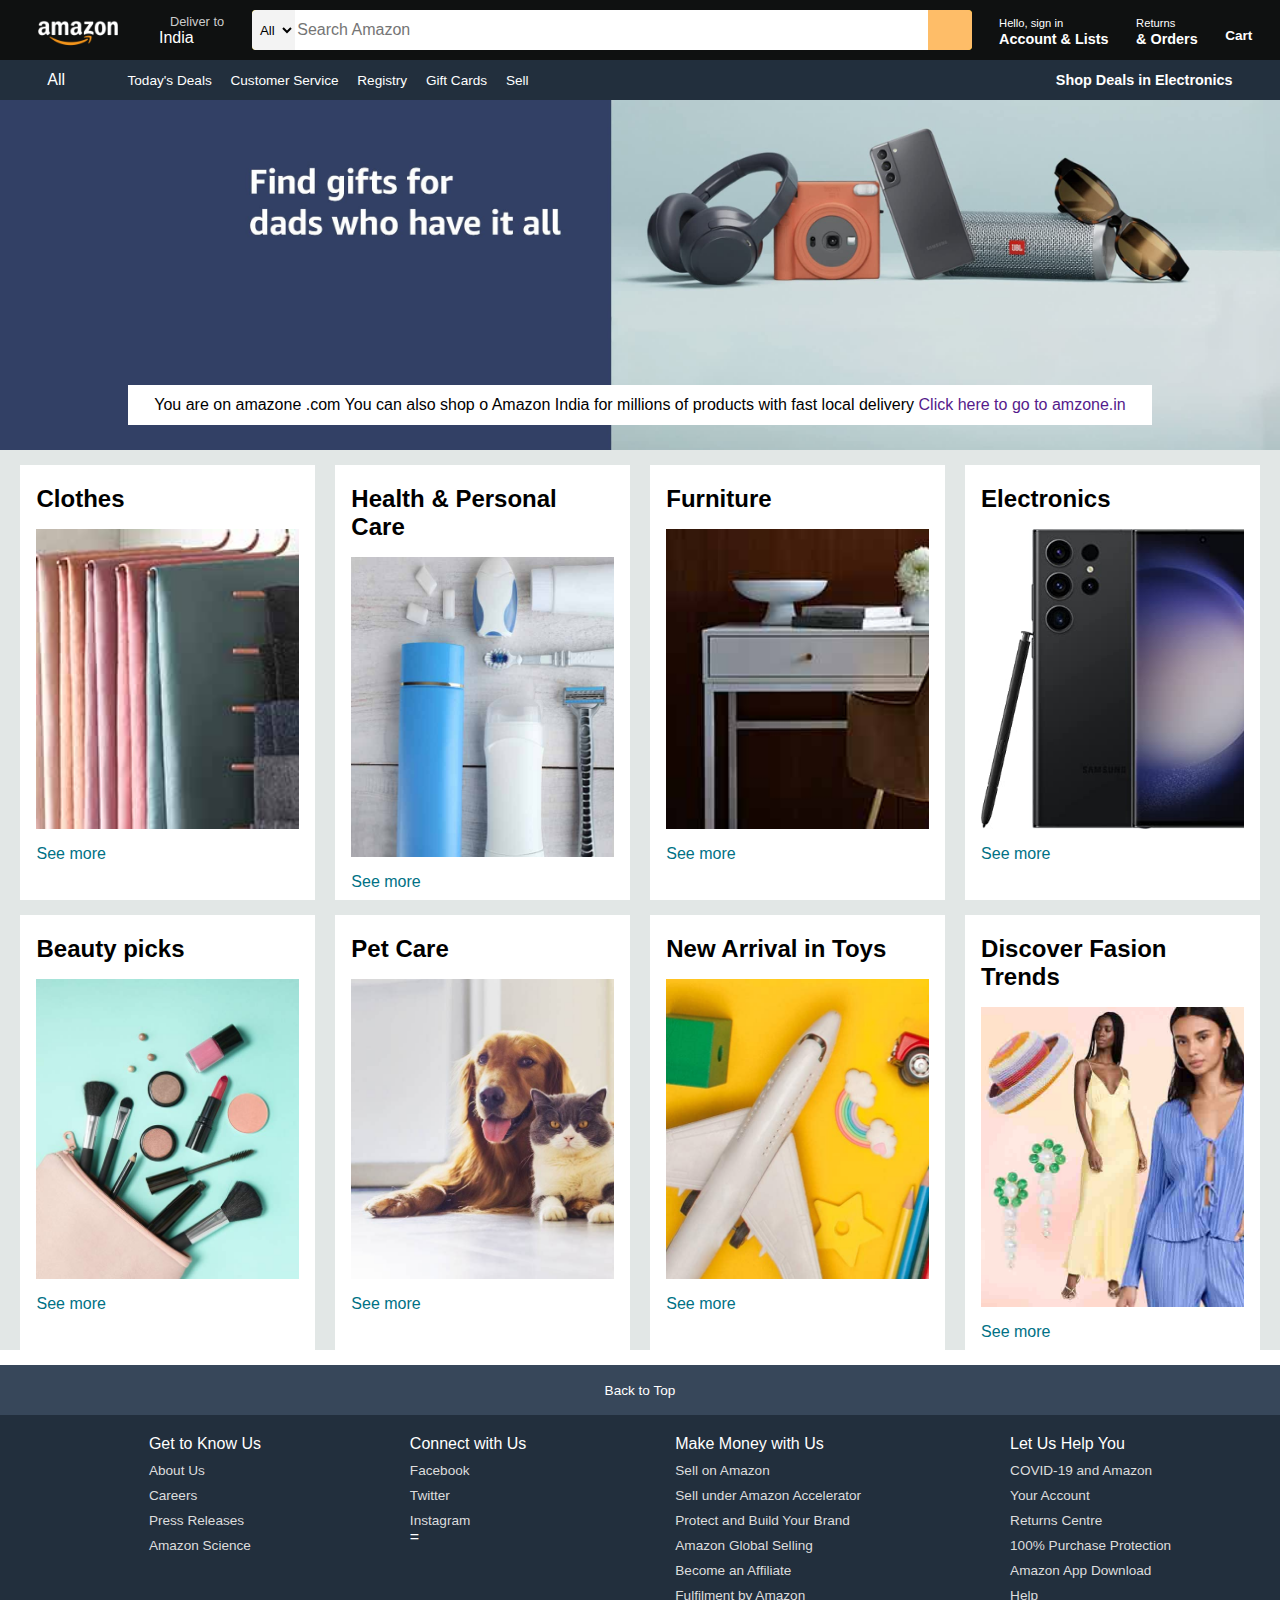
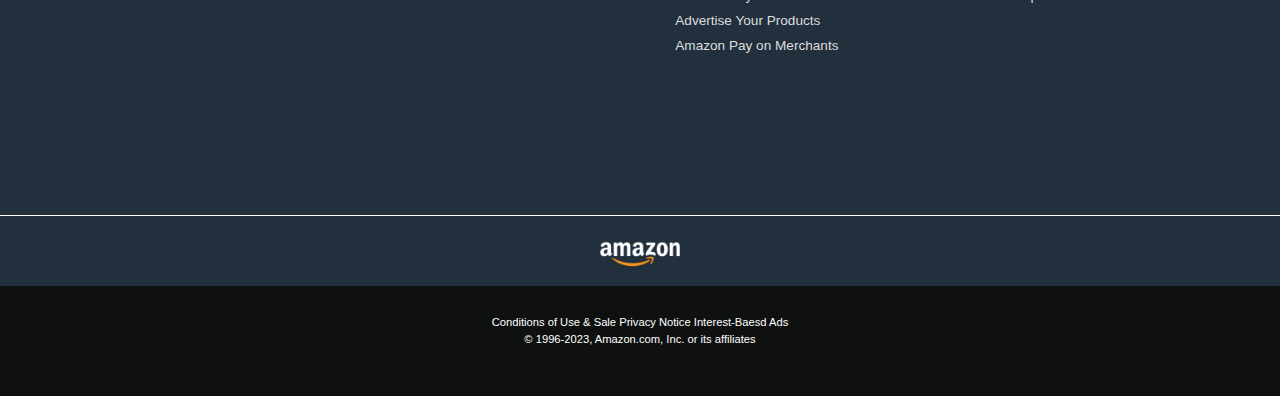
<file: Project-3(Amazone clone- html,css)/index.html>
<!DOCTYPE html>
<html lang="en">
<head>
    <meta charset="UTF-8">
    <meta name="viewport" content="width=device-width, initial-scale=1.0">
    <title>Amazone</title>
    <link rel="stylesheet" href="https://cdnjs.cloudflare.com/ajax/libs/font-awesome/6.4.2/css/all.min.css" integrity="sha512-z3gLpd7yknf1YoNbCzqRKc4qyor8gaKU1qmn+CShxbuBusANI9QpRohGBreCFkKxLhei6S9CQXFEbbKuqLg0DA==" crossorigin="anonymous" referrerpolicy="no-referrer" />
    <link rel="stylesheet" href="index.css">
    <link rel="icon" href="image/amazon_logo.png">
    
</head>
<body>
    <head>
        <div class="navbar ">
            <div class="nav-logo border">
                <div class="logo"></div>
            </div>

            <div class="nav-address border">
                <p class="add-first">Deliver to</p>
                <div class="add-icon">
                    <i class="fa-solid fa-location-dot"></i>
                    <p class="add-second"> India</p>
                </div>
            </div>

            <div class="nav-search">
                <select name="Search Amazon" id="" class="search-select"><option value="">All</option></select>
                <input placeholder="Search Amazon" class="search-input">
                <div class="search-icon">
                    <i class="fa-solid fa-magnifying-glass"></i>                </div>
            </div>

            <div class="nav-sigin border">
                <p><span>Hello, sign in</span></p>
                <p class="nav-second">Account & Lists</p>
            </div>

            <div class="nav-return border">
                <p><span>Returns</span></p>
                <p class="nav-second">& Orders</p>
            </div>

            <div class="nav-cart">
                <i class="fa-solid fa-cart-shopping"></i>
                Cart
            </div>
        </div>

        <div class="panel">

            <div class="panel-all">
                <i class="fa-solid fa-bars"></i>
                All
            </div>

            <div class="panel-ops">
                <p>Today's Deals</p>
                <p> Customer Service</p>
                <p>Registry</p>
                <p>Gift Cards</p> 
                <p>Sell</p> 
            </div>

            <div class="panel-deals">
                Shop Deals in Electronics
            </div>
        </div>
    </head>

    <div class="hero-section">

        <div class="hero-msg">
            <p>You are on amazone .com You can also shop o Amazon India for millions
                of products with fast local delivery <a href="">Click here to go to amzone.in</a> 
            </p>
        </div>

    </div>

    <div class="shop-section">

        <div class="box box1">
           <div class="box-content">
            <h2>Clothes</h2>
            <div class="box-img" style="background-image: url('image/box1_image.jpg');"></div>
            <p>See more</p>
           </div>
        </div>

        <div class="box box2">
            <div class="box-content">
            <h2>Health & Personal Care</h2>
            <div class="box-img" style="background-image: url('image/box2_image.jpg');"></div>
            <p>See more</p>
           </div></div>

        <div class="box box3">
            <div class="box-content">
                <h2>Furniture</h2>
                <div class="box-img" style="background-image: url('image/box3_image.jpg');"></div>
                <p>See more</p>
               </div>
        </div>

        <div class="box box4">
            <div class="box-content">
                <h2>Electronics</h2>
                <div class="box-img" style="background-image: url('image/box4_image.jpg');"></div>
                <p>See more</p>
               </div>
        </div>

        <div class="box box5">
            <div class="box-content">
             <h2>Beauty picks</h2>
             <div class="box-img" style="background-image: url('image/box5_image.jpg');"></div>
             <p>See more</p>
            </div>
         </div>
 
         <div class="box box6">
             <div class="box-content">
             <h2>Pet Care </h2>
             <div class="box-img" style="background-image: url('image/box6_image.jpg');"></div>
             <p>See more</p>
            </div></div>
 
         <div class="box box7">
             <div class="box-content">
                 <h2>New Arrival in Toys</h2>
                 <div class="box-img" style="background-image: url('image/box7_image.jpg');"></div>
                 <p>See more</p>
                </div>
         </div>
 
         <div class="box box8">
             <div class="box-content">
                 <h2>Discover Fasion Trends</h2>
                 <div class="box-img" style="background-image: url('image/box8_image.jpg');"></div>
                 <p>See more</p>
                </div>
         </div>

    </div>
    
    <footer>
        <div class="foot-panel-1">
            Back to Top
        </div>

        <div class="foot-panel-2">
            <ul>
               <p> Get to Know Us</p>
               <a href="">About Us</a>
               <a href="">Careers</a>
               <a href="">Press Releases</a>
               <a href="">Amazon Science</a>
            </ul>

            <ul>
                <p> Connect with Us </p>
                <a href=""> Facebook</a>
                <a href="">Twitter</a>
                <a href="">Instagram</a>
=             </ul>

             <ul>
                <p> Make Money with Us </p>
                <a href=""> Sell on Amazon </a>
                <a href=""> Sell under Amazon Accelerator </a>
                <a href=""> Protect and Build Your Brand </a>
                <a href=""> Amazon Global Selling </a>
                <a href=""> Become an Affiliate </a>
                <a href=""> Fulfilment by Amazon</a>
                <a href=""> Advertise Your Products </a>
                <a href=""> Amazon Pay on Merchants </a>
             </ul>

             <ul>
                <p> Let Us Help You</p>
                <a href="">COVID-19 and Amazon</a>
                <a href=""> Your Account</a>
                <a href="">  Returns Centre</a>
                <a href="">100% Purchase Protection</a>
                <a href="">Amazon App Download</a>
                <a href=""> Help</a>
             </ul>
        </div>

        <div class="foot-panel-3">
            <div class="logo"></div>
        </div>

        <div class="foot-panel-4">
            <div class="pages">
                <a href="">Conditions of Use & Sale</a>
                <a href="">Privacy Notice</a>
                <a href="">Interest-Baesd Ads</a>
            </div>
            <div class="copyright">
                © 1996-2023, Amazon.com, Inc. or its affiliates
            </div>
        </div>

    </footer>

</body>
</html>
</file>
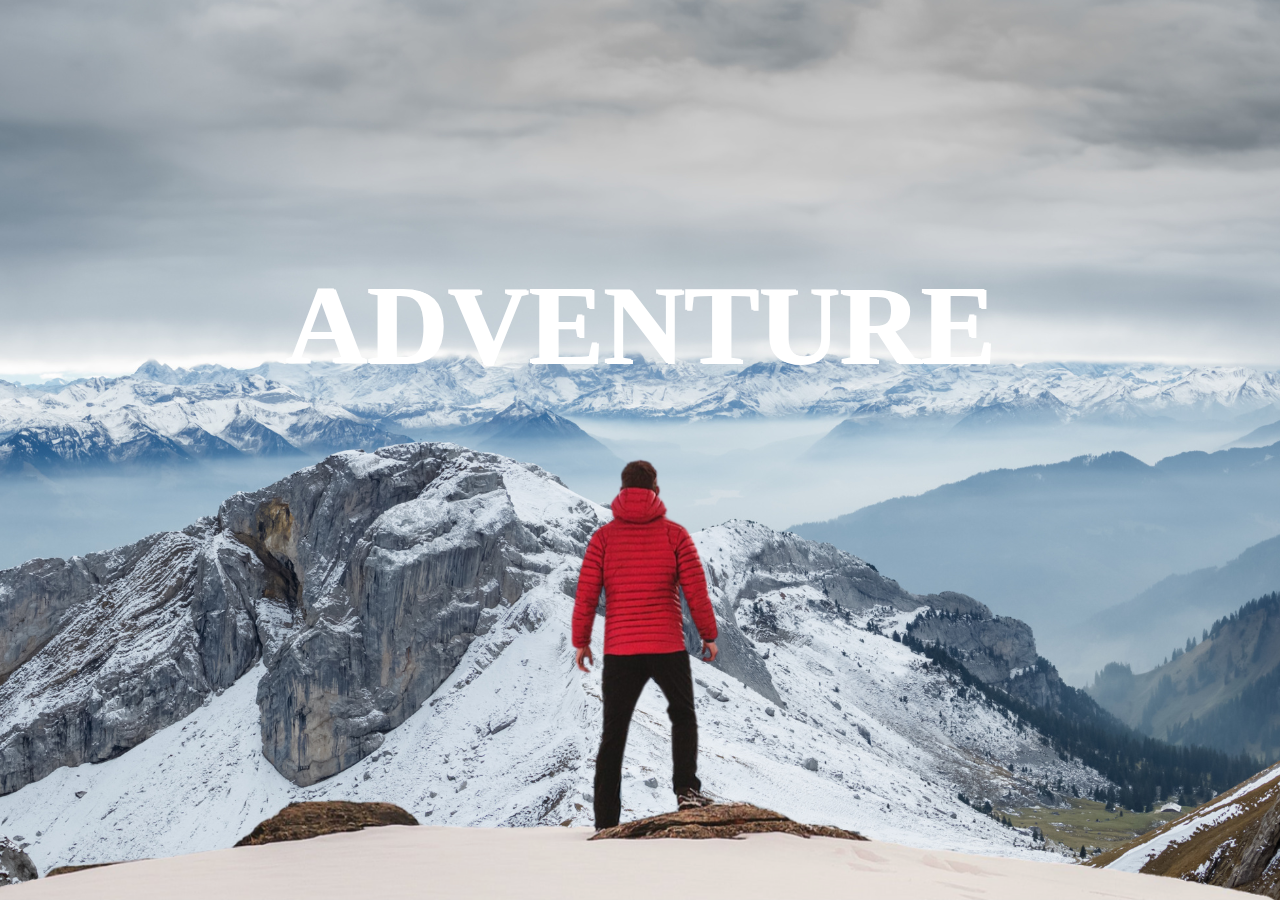
<file: Project-1(HTMLCSS)/index1.html>
<!DOCTYPE html>
<html lang="en">
<head>
    <meta charset="UTF-8">
    <meta name="viewport" content="width=device-width, initial-scale=1.0">
    <title>Parallax effect</title>
    <!-- <link rel="icon" href="background.png"> -->
    <style>
        *{
            margin: 0;
            padding: 0;
            box-sizing: border-box;
        }
        .mail{
            height: 100vh;
            overflow-x: hidden;
            overflow-y: auto;
            perspective: 10px;

        }

        .first{
          position: relative;
            display: flex;
            justify-content: center;
            align-items: center;
            transform-style: preserve-3d;
            height: 100vh;
            z-index: -1;
        
        }
        .background, .foreground{
            position: absolute;
            height: 100%;
            width: 100%;
            z-index: -1;
            object-fit: cover;
        }
        h1{
            font-size: 7rem; 
            padding-bottom: 250px;
            text-align: center;
            color:white;
            text-shadow: 2px 1px ;
            font-weight: bolder;
              
        }
        .background{
            transform: translateZ(-40px) scale(6);
        }
        .foreground{
            transform: translateZ(-20px) scale(3);
        }

        section{
            background-color: rgb(45,45,45);
            color: white;
            padding: 5rem 0;
        }
        .second{
            font-size: 4rem;
            padding: 0 10rem;
        }
        .text{
            font-size: 1.5rem;
            padding: 0 10rem;
            margin: 5rem 0;
        }
        .bg1{
            background-image: url(sport-1.jpg);
        }
        .bg2{
            background-image: url(sport-2.jpg);
        }
        .bg3{
            background-image: url(sport-3.jpg);
        }
        .bg{
            position: relative;
            width: 100%;
            background-attachment: fixed;
            height: 500px;
            background-size: cover;

        }
        .desc{
            background-color: white;
            position: absolute;
            padding: 1rem 2.5rem;
            top: 50%;
            left: 50%;
            transform: translateX(-50%);
            color: black;
            font-size: 3.5rem;
            font-weight: 600;
        }
        
    </style>
</head>
<body>
    <div class="mail">
        <div class="first">
            <img src="background.png" class="background">
            <img src="foreground.png" class="foreground">
            <h1>ADVENTURE</h1>

        </div>

        <section >
            <h2 class="second">Adventure Time !</h2>
            <p class="text">
                Lorem ipsum dolor sit amet consectetur adipisicing elit. Cumque doloribus aliquam officiis. Similique repudiandae ut voluptatibus libero. Cumque, ab error reiciendis velit nostrum odio non aperiam distinctio, natus, libero tempora sunt quidem odit dolorem aspernatur eos. Deserunt officiis deleniti neque cum nostrum error aliquid, ducimus accusantium assumenda! Dolorem accusantium perspiciatis ut alias nulla perferendis adipisci reiciendis repudiandae ducimus exercitationem neque dolor, distinctio pariatur nesciunt itaque. Possimus itaque cum consectetur molestiae, soluta asperiores sequi fugit modi!
                <br>
                Lorem ipsum dolor sit amet consectetur adipisicing elit. Repellendus similique laboriosam possimus! Fugit assumenda excepturi minima, corporis mollitia asperiores odit aperiam neque error tempora blanditiis tempore. Illum quaerat repellat quae aspernatur dolorum excepturi impedit dicta minima possimus molestias, rem officia.
            </p>

            <div class="bg bg1">
                <h2 class="desc">Biking</h2>
            </div>
            <p class="text">
                Lorem ipsum dolor sit amet consectetur adipisicing elit. Cumque doloribus aliquam officiis. Similique repudiandae ut voluptatibus libero. Cumque, ab error reiciendis velit nostrum odio non aperiam distinctio, natus, libero tempora sunt quidem odit dolorem aspernatur eos. Deserunt officiis deleniti neque cum nostrum error aliquid, ducimus accusantium assumenda! Dolorem accusantium perspiciatis ut alias nulla perferendis adipisci reiciendis repudiandae ducimus exercitationem neque dolor, distinctio pariatur nesciunt itaque. Possimus itaque cum consectetur molestiae, soluta asperiores sequi fugit modi!
                <br>
                Lorem ipsum dolor sit amet consectetur adipisicing elit. Repellendus similique laboriosam possimus! Fugit assumenda excepturi minima, corporis mollitia asperiores odit aperiam neque error tempora blanditiis tempore. Illum quaerat repellat quae aspernatur dolorum excepturi impedit dicta minima possimus molestias, rem officia.
            </p>
            <div class="bg bg2">
                <h2 class="desc">Biking</h2>
            </div>
            <p class="text">
                Lorem ipsum dolor sit amet consectetur adipisicing elit. Cumque doloribus aliquam officiis. Similique repudiandae ut voluptatibus libero. Cumque, ab error reiciendis velit nostrum odio non aperiam distinctio, natus, libero tempora sunt quidem odit dolorem aspernatur eos. Deserunt officiis deleniti neque cum nostrum error aliquid, ducimus accusantium assumenda! Dolorem accusantium perspiciatis ut alias nulla perferendis adipisci reiciendis repudiandae ducimus exercitationem neque dolor, distinctio pariatur nesciunt itaque. Possimus itaque cum consectetur molestiae, soluta asperiores sequi fugit modi!
                <br>
                Lorem ipsum dolor sit amet consectetur adipisicing elit. Repellendus similique laboriosam possimus! Fugit assumenda excepturi minima, corporis mollitia asperiores odit aperiam neque error tempora blanditiis tempore. Illum quaerat repellat quae aspernatur dolorum excepturi impedit dicta minima possimus molestias, rem officia.
            </p>
            <div class="bg bg3">
                <h2 class="desc">Biking</h2>
            </div>
            <p class="text">
                Lorem ipsum dolor sit amet consectetur adipisicing elit. Cumque doloribus aliquam officiis. Similique repudiandae ut voluptatibus libero. Cumque, ab error reiciendis velit nostrum odio non aperiam distinctio, natus, libero tempora sunt quidem odit dolorem aspernatur eos. Deserunt officiis deleniti neque cum nostrum error aliquid, ducimus accusantium assumenda! Dolorem accusantium perspiciatis ut alias nulla perferendis adipisci reiciendis repudiandae ducimus exercitationem neque dolor, distinctio pariatur nesciunt itaque. Possimus itaque cum consectetur molestiae, soluta asperiores sequi fugit modi!
                <br>
                Lorem ipsum dolor sit amet consectetur adipisicing elit. Repellendus similique laboriosam possimus! Fugit assumenda excepturi minima, corporis mollitia asperiores odit aperiam neque error tempora blanditiis tempore. Illum quaerat repellat quae aspernatur dolorum excepturi impedit dicta minima possimus molestias, rem officia.
            </p>
        </section>
    </div>
</body>
</html>
</file>
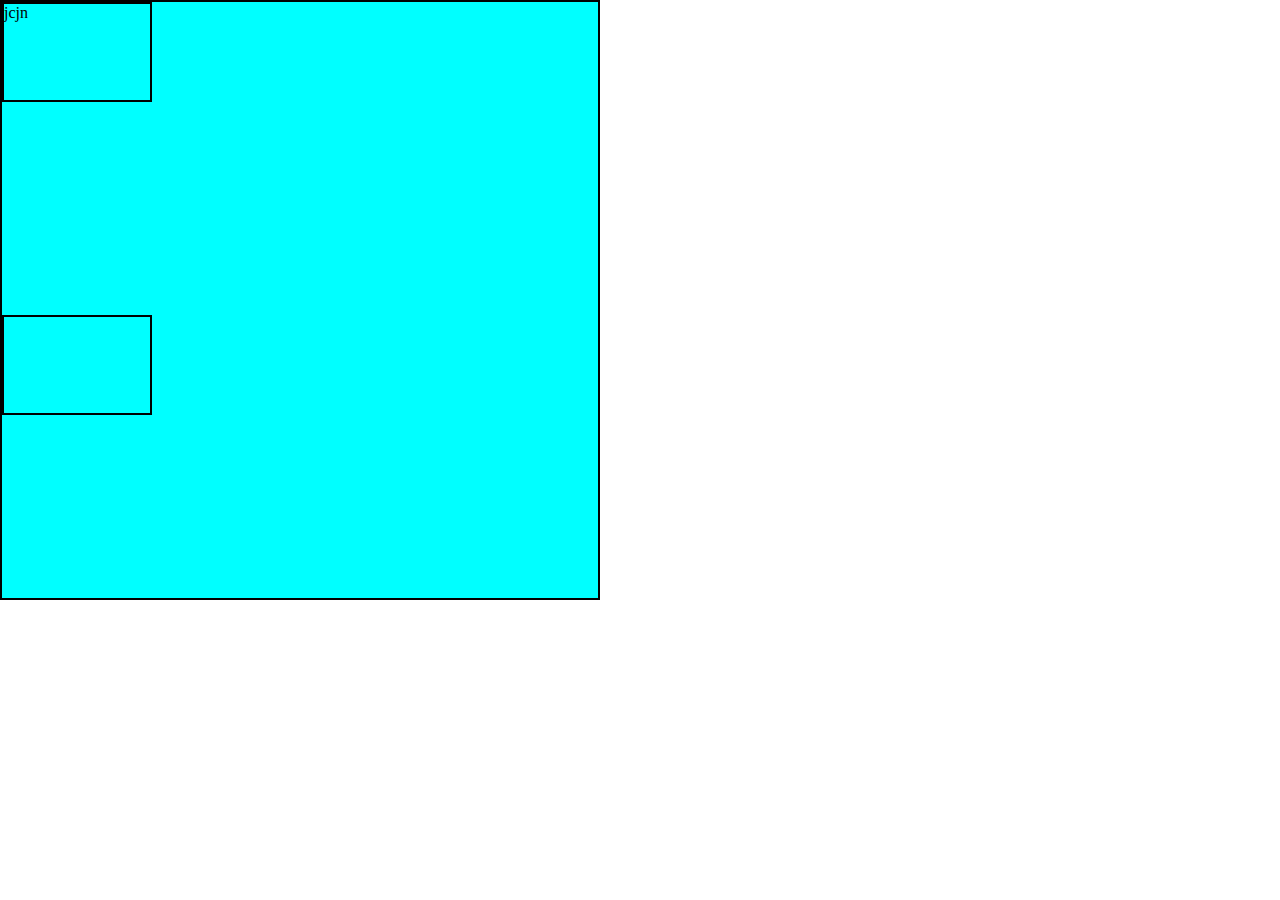
<file: Project-5(portfolio website)/index1.html>
<!DOCTYPE html>
<html lang="en">
<head>
    <meta charset="UTF-8">
    <meta name="viewport" content="width=device-width, initial-scale=1.0">
    <title>Document</title>
    <link rel="stylesheet" href="index1.css">
</head>
<body>
    <div class="first">
        <div class="box box1">jcjn</div>   
        <div class="box box1"></div>      
    </div>
    <i class="fa-solid fa-link"></i>
</body>
</html>
</file>
<file: Project-3(Amazone clone- html,css)/index.css>
*{
    margin: 0;
    font-family: Arial;
    border: border-box;
    text-decoration: none;
}

.navbar{
    display: flex;
    height: 60px;
    background-color: #0f1111;
    color: white;
    align-items: center;
    justify-content: space-evenly;
}

.nav-logo{
    height: 50px;
    width: 100px;
}
.logo{
    background-image: url("image/amazon_logo.png");
    background-size: cover;
    height: 50px;
    width: 100%;
}
/* .border{
    border: 2px solid transparent;
} */
.border :hover{
    border: 2px solid white;
}

/**box-2**/
.add-first
{
color: #cccccc;
font-size: 0.8rem;
margin-left: 15px;
}
.add-second{
    font-size: 1rem;
    margin-left: 4px;
    
}
.add-icon{
    display: flex;
    align-items: center;
}

/* box-3 */
.nav-search{
    display: flex;
    justify-content: space-evenly;
    background-color:gold;
    width: 720px;
    height: 40px;
    border-radius: 4px;
}
.search-select{
    background-color: #f3f3f3;
    width: 50px;
    text-align: center;
    border-top-left-radius: 4px;
    border-bottom-left-radius: 4px;
    border: none;
}
.search-input{
    width: 100%;
    font-size: 1rem;
    border: none;
}
.search-icon{
    width: 50px;
    display: flex;
    justify-content: center;
    align-items: center;
    font-size: 1.3rem;
    color: black;
    background-color: #febd68;
    border-top-right-radius: 4px;
    border-bottom-right-radius: 4px;
}
.nav-search:hover{
    border: 3px solid orange ;
}

/* box-4 */

span{
    font-size: 0.7rem;

}
.nav-second{
    font-size: 0.9rem;
    font-weight: 700;
}

/* box-6 */
.nav-cart i{
    font-size: 30px;
}
.nav-cart{
    font-size: 0.85rem;
    font-weight: 700;
}

/* panel */

.panel{
    height: 40px;
    background-color: #222f3d;
    display: flex;
    color: white;
    align-items: center;
    justify-content: space-evenly;
}

.panel-ops p{
    display: inline;
    margin-left: 15px;
}

.panel-ops{
    width: 70%;
    font-size: 0.85rem;
}

.panel-deals{
    font-size: 0.9rem;
    font-weight: 700;
}

/* hero-section */

.hero-section{
    height: 350px;
    /* width: 20px; */
    background-size: cover;
    background-image: url("image/hero_image.jpg");
    display: flex;
    justify-content: center;
    align-items: flex-end;
}


.hero-msg{
    background-color: white;
    color: black;
    height: 40px;
    display: flex;
    justify-content: center;
    align-items: center;
    font-size: 0.85 rem;
    width: 80%;
    margin-bottom: 25px;


}

.hero-mag a{
    color: #007185;
}

/* shop-section */

.shop-section{
    display: flex;
    justify-content: space-evenly;
    background-color: #e2e7e6;
    flex-wrap: wrap;
}

.box{
    width: 23%;
    height: 400px;
    background-color: white;
    padding: 20px 0 15px;
    margin-top: 15px;
}

.box-img{
    height: 300px;
    background-size: cover;
    margin-top: 1rem;
    margin-bottom: 1rem;
}
.box-content{
    margin-left: 1rem;
    margin-right: 1rem;
}

.box-content p{
    color: #007185;
}

/* footer */
footer{
    margin-top: 15px;
}
.foot-panel-1{
    background-color: #37475a;
    color: white;
    height: 50px;
    display: flex;
    justify-content: center;
    align-items: center;
    font-size: 0.85rem;
}

.foot-panel-2{
    background-color: #222f3d;
    color: white;
    height: 400px;
    display: flex;
    justify-content: space-evenly;
}

ul{
    margin-top: 20px;
}

ul a{
    display: block;
    color: #dddddd;
    font-size: 0.85rem;
    margin-top: 10px;
}

.foot-panel-3{
    background-color: #222f3d;
    color: white;
    border-top: 0.5px solid white;
    height: 70px;
    display: flex;
    justify-content: center;
    align-items: center;
}

.logo{
    background-image: url("image/amazon_logo.png");
    background-size: cover;
    height: 50px;
    width: 100px;
}

.foot-panel-4{
    background-color: #0f1111;
    color: white;
    height: 80px;
    padding-top: 30px;
    font-size: 0.7rem;
    text-align: center;
    
}
.pages a{
    color: white;
}

.copyright{
  
    padding-top: 5px;

}
</file>
<file: Project-5(portfolio website)/index1.css>
*{
    padding: 0;
    margin: 0;
    box-sizing: border-box;
}

.first{
    width: 600px;
    height: 600px;
    background-color: aqua;
    border: 2px solid black;
    display: grid;
    
    grid-gap: 30px;
    /* align-content:space-evenly; */
    justify-items:baseline;
   
}

.box{
   border: 2px solid black;
   height: 100px;
   width: 150px; 
   justify-self: baseline;
}
</file>
